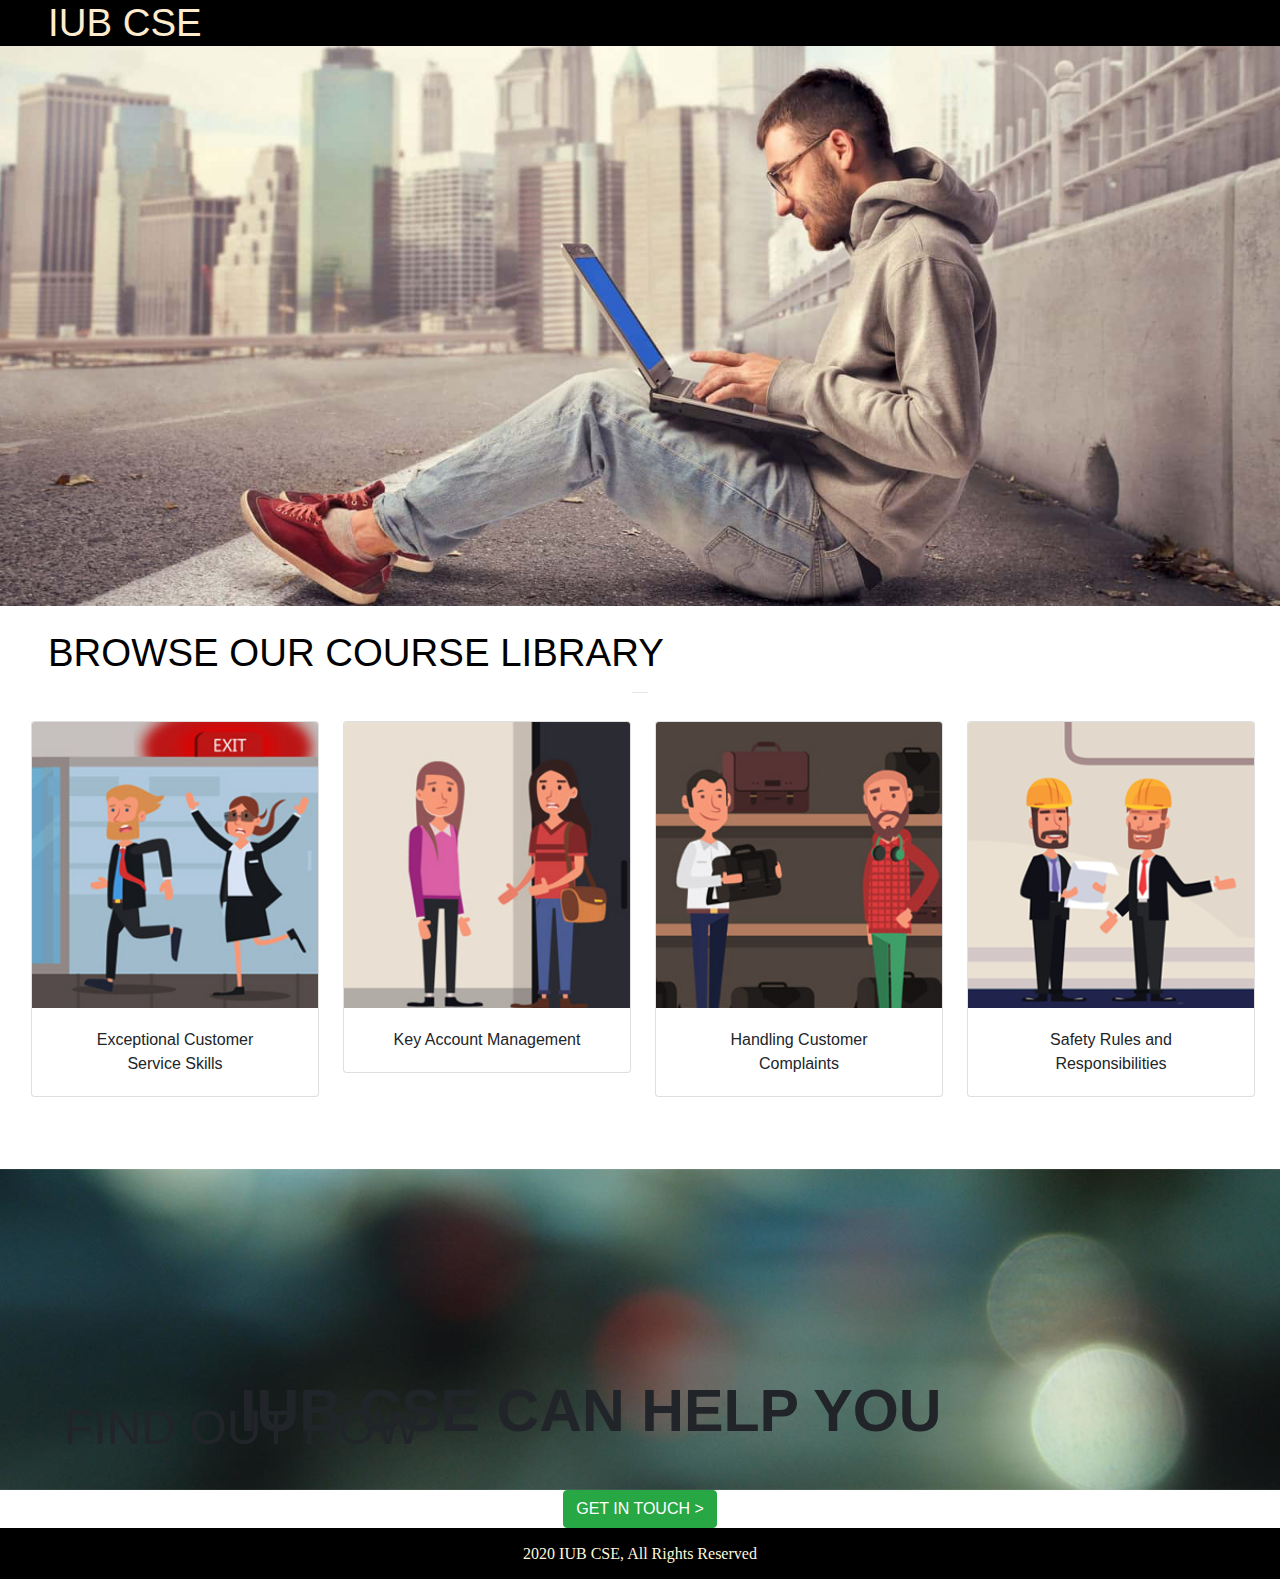
<file: index.html>
<!doctype html>
<html lang="en">
  <head>
    <!-- Required meta tags -->
    <meta charset="utf-8">
    <meta name="viewport" content="width=device-width, initial-scale=1, shrink-to-fit=no">

    
    <!-- Bootstrap CSS -->
    <link rel="stylesheet" href="https://maxcdn.bootstrapcdn.com/bootstrap/4.0.0/css/bootstrap.min.css" integrity="sha384-Gn5384xqQ1aoWXA+058RXPxPg6fy4IWvTNh0E263XmFcJlSAwiGgFAW/dAiS6JXm" crossorigin="anonymous">
    <link rel="stylesheet" href="style.css">
    <title>Assignment_2</title>
  </head>
  <body>

    <div class="container-fluid">
        <div class="banner">
            <h1>IUB CSE</h1>
        </div>

    </div>

    <div class="container-fluid">
        <div class="top">
            <img src="Photos/bg_banner.jpg" class="img-fluid" alt="Responsive image">
        </div>
        
    </div>

    <div class="container-fluid">
        <h2>BROWSE OUR COURSE LIBRARY</h2>

    </div>
    <hr class="underline">

    <div class="container-fluid">
        <div class="row">

            <div class="col-sm-12 col-md-6 col-lg-3">
                <div class="card" style="width: 18rem;">
                    <img src="Photos/course-img-3.jpg" class="card-img-top" alt="img3">
                    <div class="card-body">
                      <p class="card-text">Exceptional Customer <br> Service Skills</p>
                    </div>
                  </div>

            </div>

            <div class="col-sm-12 col-md-6 col-lg-3">
                <div class="card" style="width: 18rem;">
                    <img src="Photos/course-img-2.jpg" class="card-img-top" alt="img2">
                    <div class="card-body">
                      <p class="card-text">Key Account Management</p>
                    </div>
                  </div>

            </div>

            <div class="col-sm-12 col-md-6 col-lg-3">
                <div class="card" style="width: 18rem;">
                    <img src="Photos/course-img-4.jpg" class="card-img-top" alt="img4">
                    <div class="card-body">
                      <p class="card-text">Handling Customer <br> Complaints</p>
                    </div>
                  </div>

            </div>

            <div class="col-sm-12 col-md-6 col-lg-3">
                <div class="card" style="width: 18rem;">
                    <img src="Photos/course-img-5.jpg" class="card-img-top" alt="img5">
                    <div class="card-body">
                      <p class="card-text">Safety Rules and <br> Responsibilities</p>
                    </div>
                  </div>

            </div>
        </div>

    </div>
   <br> <br>

    <div class="container-fluid">
        <div class="down">
            <img src="Photos/ddg-bg.jpg" class="img-fluid" alt="Responsive image">
            <div class="first">FIND OUT HOW</div>
            <div class="second">IUB CSE CAN HELP YOU</div>
            <a href="http://www.cse.iub.edu.bd/" class="btn btn-success" target="_blank">GET IN TOUCH > </a>
        </div>

    </div>

    <div class="container-fluid">
        <div class="banner">
            <h4>2020 IUB CSE, All Rights Reserved</h4>
        </div>
        

    </div>



    <!-- Optional JavaScript -->
    <!-- jQuery first, then Popper.js, then Bootstrap JS -->
    <script src="https://code.jquery.com/jquery-3.2.1.slim.min.js" integrity="sha384-KJ3o2DKtIkvYIK3UENzmM7KCkRr/rE9/Qpg6aAZGJwFDMVNA/GpGFF93hXpG5KkN" crossorigin="anonymous"></script>
    <script src="https://cdnjs.cloudflare.com/ajax/libs/popper.js/1.12.9/umd/popper.min.js" integrity="sha384-ApNbgh9B+Y1QKtv3Rn7W3mgPxhU9K/ScQsAP7hUibX39j7fakFPskvXusvfa0b4Q" crossorigin="anonymous"></script>
    <script src="https://maxcdn.bootstrapcdn.com/bootstrap/4.0.0/js/bootstrap.min.js" integrity="sha384-JZR6Spejh4U02d8jOt6vLEHfe/JQGiRRSQQxSfFWpi1MquVdAyjUar5+76PVCmYl" crossorigin="anonymous"></script>
  </body>
</html>
</file>
<file: style.css>
.container-fluid {
    width: 100%;
    padding-right: 0px;
    padding-left: 0px;
    /* margin-right: auto; */
    /* margin-left: auto; */
}
.banner{
    background-color: black;
}
.top{
    margin-bottom: 1.5rem;
}

h1,h2{
    font-size: 2.4rem;
    font-family: 'Gill Sans', 'Gill Sans MT', 'Calibri', 'Trebuchet MS', sans-serif;
    margin-bottom: 0;
    font-family: inherit;
    font-weight: 500;
    /* line-height: 1.2; */
    /* text-align: left; */
    margin-left: 3rem;
    color: blanchedalmond;
}
h2{
    color: black;
}
h4{
    text-align: center;
    font-size: 1rem;
    font-family: Georgia, 'Times New Roman', Times, serif;
    color: cornsilk;
    padding-top: 1rem;
    padding-bottom: 1rem;
}
.row{
    display: -webkit-box;
    display: -ms-flexbox;
    display: inline-flex;
    -ms-flex-wrap: wrap;
    flex-wrap: wrap;
    margin-right: 1rem;
    margin-left: 1rem;
    margin-bottom: 1.5rem;
}


.underline{
    font-weight: bold;
    width: 1rem;
    height:.75rem;
}

.card{
    text-align: center;
}
.down{
    position: relative;
    text-align: center;
    
}
.first{
    font-size: 3rem;
    font-family: Verdana, Geneva, Tahoma, sans-serif;
    position: absolute;
    left: 4rem;
    bottom: 4rem;
}
.second{
    font-size: 3.7rem;
    font-weight: bolder;
    font-family: -apple-system, BlinkMacSystemFont, 'Segoe UI', Roboto, Oxygen, Ubuntu, Cantarell, 'Open Sans', 'Helvetica Neue', sans-serif;
    bottom: 4.5rem;
    left: 15rem;
    position: absolute;
}
.btn-success{

}
</file>
